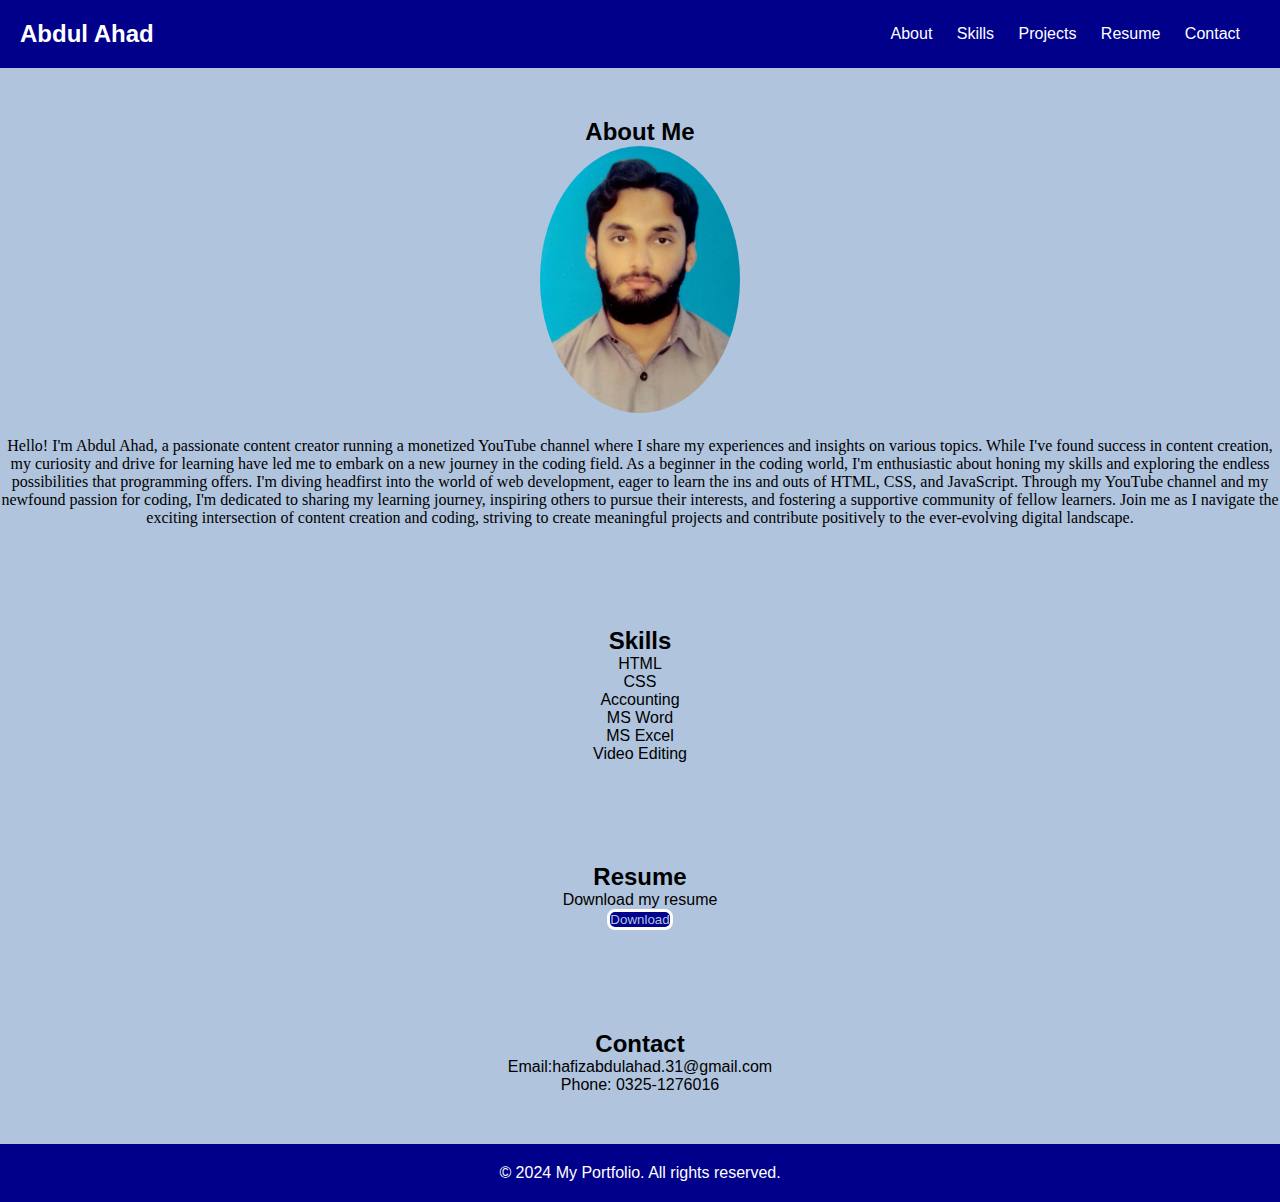
<file: Portfolio /index.html>
<!DOCTYPE html>
<html lang="en">
<head>
    <meta charset="UTF-8">
    <meta name="viewport" content="width=device-width, initial-scale=1.0">
    <title>My Portfolio</title>
    <link rel="stylesheet" href="/Portfolio /style.css">
</head>
<body>
    <header>
        <div class="logo">
            <h1>Abdul Ahad</h1>
        </div>
        <nav>
            <ul>
                <li><a href="#about">About</a></li>
                <li><a href="#skills">Skills</a></li>
                <li><a href="#projects">Projects</a></li>
                <li><a href="#resume">Resume</a></li>
                <li><a href="#contact">Contact</a></li>
            </ul>
        </nav>
    </header>

    <section id="about">
        <div class="about-content">
            <h2>About Me</h2>
            <img src="/Portfolio /My image.jpg" alt="Profile Picture">
            <p>Hello! I'm Abdul Ahad, a passionate content creator running a monetized YouTube channel where I share my experiences and insights on various topics. While I've found success in content creation, my curiosity and drive for learning have led me to embark on a new journey in the coding field.
            As a beginner in the coding world, I'm enthusiastic about honing my skills and exploring the endless possibilities that programming offers. I'm diving headfirst into the world of web development, eager to learn the ins and outs of HTML, CSS, and JavaScript.

Through my YouTube channel and my newfound passion for coding, I'm dedicated to sharing my learning journey, inspiring others to pursue their interests, and fostering a supportive community of fellow learners.

Join me as I navigate the exciting intersection of content creation and coding, striving to create meaningful projects and contribute positively to the ever-evolving digital landscape.</p>
        </div>
    </section>

    <section id="skills">
        <div class="skills-content">
            <h2>Skills</h2>
            <ul>
                <li>HTML</li>
                <li>CSS</li>
                <li>Accounting</li>
                <li>MS Word</li>
                <li>MS Excel</li>
                <li>Video Editing </li>
            </ul>
        </div>
    </section>
    <!Resume Download Button Can't Preview Pdf File Because Of An Error In My Spck Code Editor>
    <section id="resume">
        <div class="resume-content">
            <h2>Resume</h2>
            <p>Download my resume</p>
            <a href="/Abdul Ahad.pdf" Downlod> </a>
            <button class="btn"> Download </button>
        </div>
    </section>

    <section id="contact">
        <div class="contact-content">
            <h2>Contact</h2>
            <pr>Email:hafizabdulahad.31@gmail.com
            </pr>
             <pr>Phone: 0325-1276016</pr>
        </div>
    </section>

    <footer>
        <div class="copyright">
            <pr>&copy; 2024 My Portfolio. All rights reserved.</pr>
        </div>
    </footer>
</body>
</html>
</file>
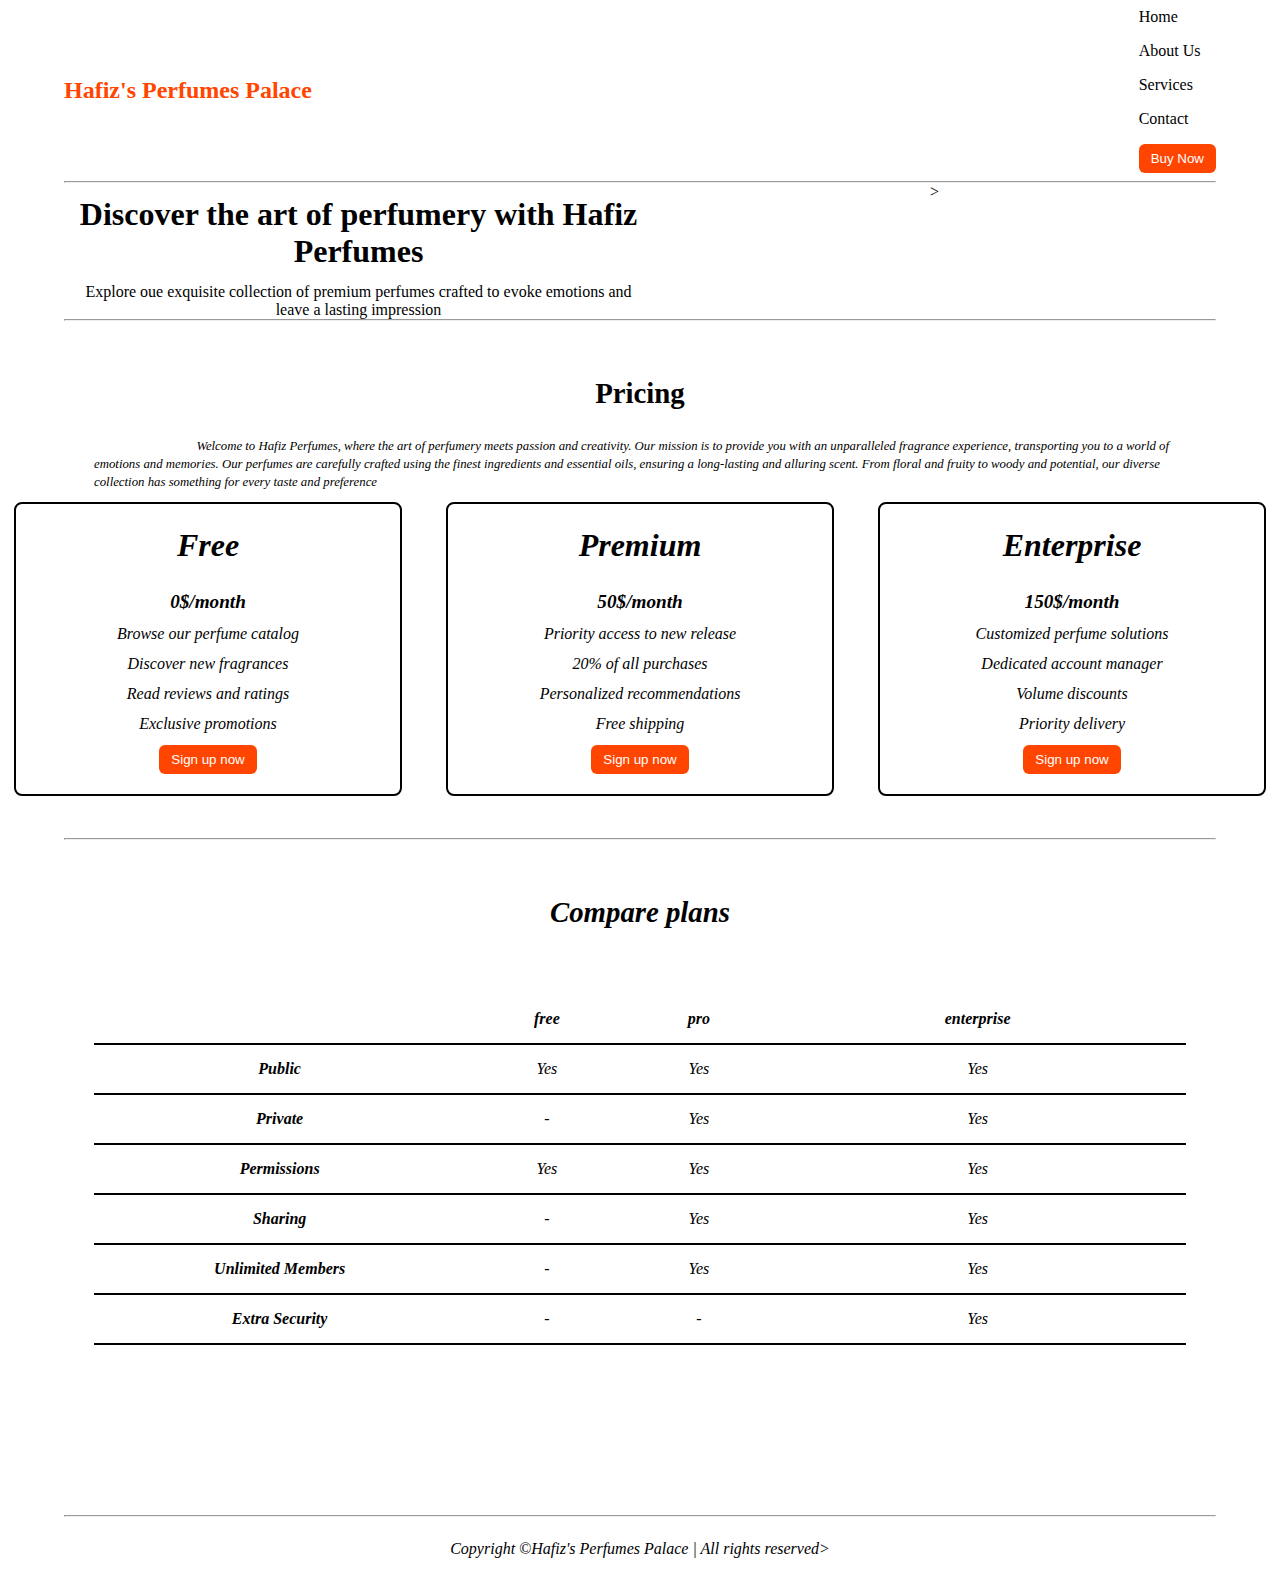
<file: Website Landing Page/index.html>
<!DOCTYPE html>
<html lang="en">
<head>
  <meta charset="UTF-8">
  <meta name="viewport" content="width=device-width, initial-scale=1>
  <meta http-equiv="X-UA-Compatible" content="ie=edge">
  <title>Hafiz's Perfumes Palace</title>
</head>
<link rel="stylesheet" href="/Website Landing Page/style.css">
<link rel="stylesheet" href="/Website Landing Page/utils.css">
<body class="overflow x-hidden">
<div class="container mx-auto">
  <header>
    <nav class="flex justify-between">
      <div class="font-bold flex  items-center text-blue logo ">Hafiz's Perfumes Palace</div>
      <ul class="navbar flex item-center">
        <li>Home</li> 
        <li>About Us</li>
        <li>Services</li>
        <li>Contact</li>
        <li>
       <button class="btn">Buy Now </button>
       </li>
      </ul>
    </nav>
  </header>
  <hr>
  <main class="min-h-screen ">
    <section class="section1">
      <div class="flex">
        <div class="topleft flex flex-col px-2">
         <div class="text-center"
          <img src="/Website Landing Page/Bottle.png" alt=""class="bottle"></div>
          <h1 class="my-1 text-center justify-center"> Discover the art of perfumery with Hafiz Perfumes</h1>
          <pr class="text-center">Explore oue exquisite collection of premium perfumes crafted to evoke emotions and leave a lasting impression</pr>
        </div>
        <div class="topright flex justify-center"<img src="/Website Landing Page/golden perfume.png" alt=""class="goldenimg">></div>
      </div>
    </section>
    <hr>
    <section class="section2">
      <h1 class="my-2 text-center">
        Pricing
      </h1>
      <pr class="text-center"><i>
     Welcome to Hafiz Perfumes, where the art of perfumery meets passion and creativity. Our mission is to provide you with an unparalleled fragrance experience, transporting you to a world of emotions and memories. Our perfumes are carefully crafted using the finest ingredients and essential oils, ensuring a long-lasting and alluring scent. From floral and fruity to woody and potential, our diverse collection has something for every taste and preference
      </pr>
      <div class="boxes flex justify-center">
      <div class="box">
        <h2> Free </h2>
          <ul>
            <li class="highlighted">0$/month</li>
            <li>Browse our perfume catalog </li>
            <li>Discover new fragrances</li>
            <li>Read reviews and ratings</li>
            <li>Exclusive promotions</li>
       <button class="btn">Sign up now</button>
          </ul>
      </div>
      <div class="box">
         <h2>Premium</h2>
          <ul>
            <li class="highlighted">50$/month</li>
            <li>Priority access to new release</li>
            <li>20% of all purchases</li>
            <li>Personalized recommendations </li>
            <li>Free shipping</li>
            <li>
       <button class="btn">Sign up now</button>
          </ul>
      </div>
      <div class="box">
         <h2>Enterprise</h2>
          <ul>
            <li class="highlighted">150$/month</li>
            <li>Customized perfume solutions</li>
            <li>Dedicated account manager</li>
            <li>Volume discounts</li>
            <li>Priority delivery</li>
       <button class="btn">Sign up now</button>
          </ul>
      </div>
      </div>
    </section>
    <hr>
    <section class="section3">
     <h1 class="my-2 text-center">Compare plans</h1>
      <div class="container plantable">
        <table class="table text-center">
          <thead>
            <tr>
              <th style="width:34%"></th>
              <th>free</th>
              <th>pro</th>
              <th>enterprise</th>
              </thead>
            </tr>
            <tbody>
              <tr>
              <th scope="row" class="text start">Public</th>
              <td>Yes</svg></td>
              <td>Yes</svg></td>
              <td>Yes</svg></td>
              </tr>
              <tr>
                <th scope="row" class="text-start">Private</th>
                <td>-</td>
                <td>Yes</svg></td>
                <td>Yes</svg></td>
              </tr>
            </tbody>
            <tbody>
             <tr>
                <th scope="row" class="text-start">Permissions</th>
                <td>Yes</svg></td>
                <td>Yes</svg></td>
                <td>Yes</svg></td>
              </tr>
              <tr>
                <th scope="row" class="text-start">Sharing</th>
                <td>-</td>
                <td>Yes</svg></td>
                <td>Yes</svg></td>
              </tr>
              <tr>
                <th scope="row" class="text-start">Unlimited Members</th>
                <td>-</td>
                <td>Yes</svg></td>
                <td>Yes</svg></td>
              </tr>
              <tr>
                <th  scope="row" class="text-start">Extra Security</th>
                <td>-</td>
                <td>-</td>
                <td>Yes</svg></td>
              </tr>
            </tbody>
        </table>
      </div>
    </section>
    <hr>
  </main>
  <footer class="footer">Copyright ©Hafiz's Perfumes Palace | All rights reserved></footer>
</div>
 
</body>
</html>
</file>
<file: Portfolio /style.css>
* {
    margin: 0;
    padding: 0;
    box-sizing: border-box;
}

body {
    font-family: Arial, sans-serif;
}


header {
    display: flex;
    justify-content: space-between;
    align-items: center;
    padding: 20px;
    background-color: darkblue;
    color: #fff;
}

.logo h1 {
    font-size: 24px;
}

nav ul {
    list-style-type: none;
}

nav ul li {
    display: inline-block;
    margin-right: 20px;
}

nav ul li a {
    text-decoration: none;
    color: #fff;
}


section {
    padding: 50px 0;
    text-align: center;
    background-color: lightsteelblue;
}

.about-content img {
    width: 200px;
    border-radius: 50%;
    margin-bottom: 20px;
}

.about-content p {
  display: flex;
  justify-content: center;
  font-family: 'Times New Roman', Times, serif;
}

.skills-content ul {
    list-style-type: none;
}


.btn{
  background: darkblue;
  border-radius: 8px;
  color: lightsteelblue;
  cursor: pointer;
  border: solid white;
  
}

.contact-content pr{
  font-size: 1rem;
  display: flex;
  justify-content: center;
}

footer {
    background-color: darkblue;
    color: #fff;
    padding: 20px;
    text-align: center;
}
</file>
<file: Website Landing Page/style.css>
@import url('https://fonts.googleapis.com/css2?family=Oswald:wght@200..700&display=swap');



*{
  margin:0;
  padding:0;
}

.container{
  max-width:90vw;
}

.navbar{
  flex-direction :column;
  height: auto;
  font-family:'Ubuntu' sans-serif;
}

.navbar li{
  list-style:none;
  margin: 8px 0;
}


.topleft{
  width: 50%;
}

.topright{
  width:50%;
}

.section1{
 max-height: 100vh;
}

.section1 h1{
  font-size: 2rem;
  font-family: 'Oswald' sans-serif;
}

.section2{
  padding: 30px;
}

.section2 h1{
  font-size: 1.8rem;
}

.section2 pr{
  font-size: 0.8rem;
  padding: 0 8vw;
  font-family: 'Ubuntu' sans-serif;
}

.logo{
  font-size: 1.5rem;
}


.bottle{
  width: 80px;
}

.topright .goldenimg{
  width: 80%;
  margin: 0 auto;
  display: block;
}

.box{
  padding: 8px 0;
  margin: 12px 22px;
  min-width: 30vw;
}

.box{
  border: 2px solid black;
  border-radius: 8px;
  text-align: center;
}

.box h2{
  font-size:2rem;
  padding: 15px 0;
}

.box ul{
  list-style: none;
}

.box ul li{
  margin: 12px 5px;
}

.highlighted{
  font-size: 1.2rem;
  font-weight: bolder;
}

.plantable{
  display: flex;
  justify-content: center;
  align-items: center;
}

.section3 table{
  width: 100%;
  margin-bottom: 140px;
  margin-top: 40px;
  border-collapse: collapse;
}

.section3 h1{
  font-size: 1.8rem
}

.section3{
  padding: 30px;
}

.section3 th{
  width: auto;
  border-bottom: 2px solid black;
  padding: 15px 0;
}

.section3 td{
  border-bottom: 2px solid black;
  
}

.footer{
  padding: 23px;
  text-align: center;
}
</file>
<file: Website Landing Page/utils.css>
.min-h-screen{
  min-height: 100vh
}

.bg-red{
  background:red;
}

.mx-auto{
  margin-left:auto;
  margin-right:auto;
}

.flex{
  display:flex;
}

.flex-col{
  flex-direction:column;
}

.items-center{
  align-items:center;
}

.justify-between{
  justify-content: space-between;
}

.justify-center{
  justify-content: center ;
}

.font-bold{
  font-weight:bolder;
}

.my-1{
  margin-top:13px;
  margin-bottom:13px;
}

.my-2{
  margin-top:26px;
  margin-bottom: 26px;
}

.px-2{
  padding-left: 13px;
  padding-right: 13px
}

.text-blue{
  color: orangered
}

.btn{
  padding: 7px 12px;
  border:2px white;
  border-radius: 6px;
  cursor: pointer;
  color: white;
  background-color: orangered;
}

.overflow x-hidden{
  overflow-x: hidden;
}

.text-center{
  text-align: center;
}
</file>
